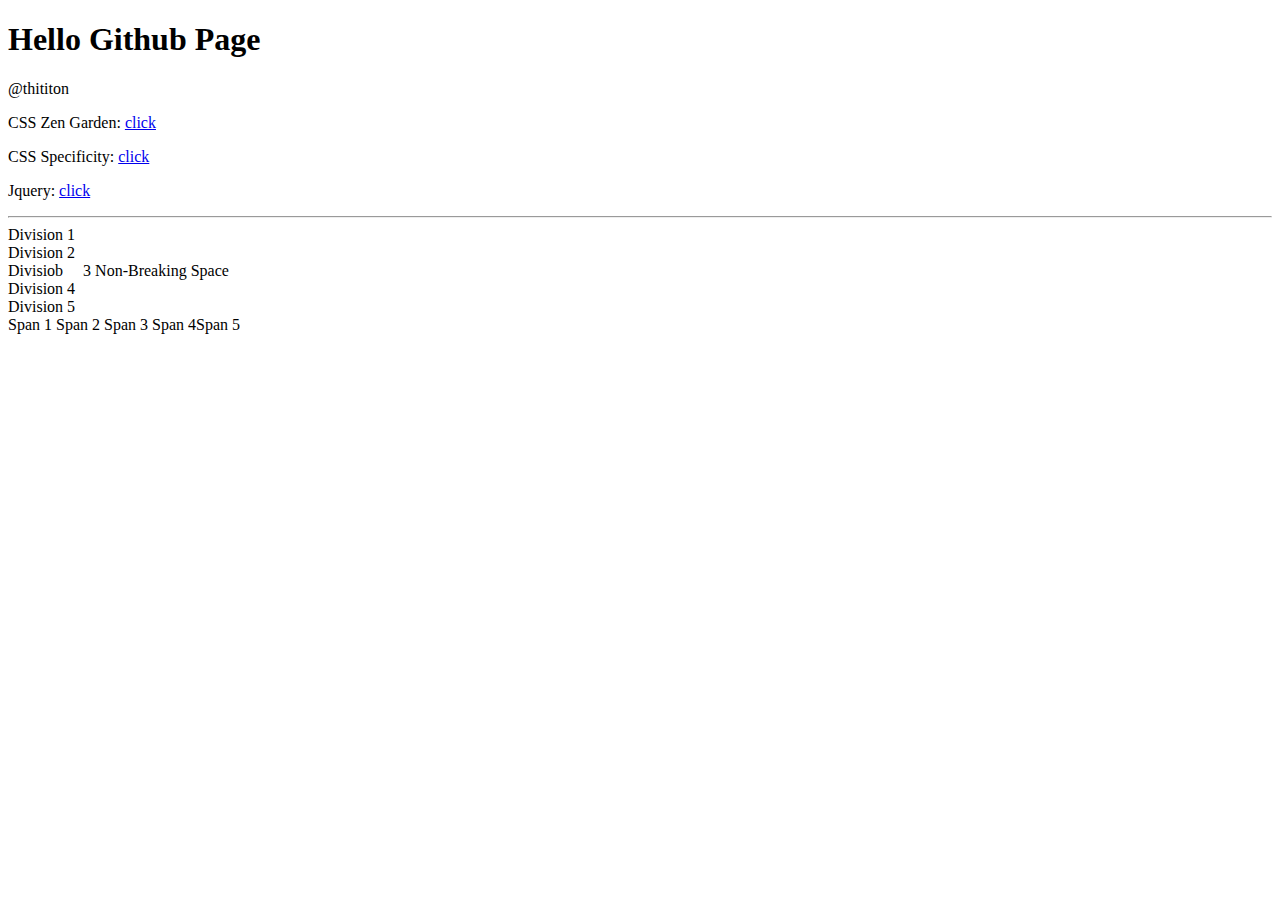
<file: index.html>
<!DOCTYPE html>
<html>
<head>
	<title>thititon github page</title>
</head>
<body>
	<h1>Hello Github Page</h1>
	
	<p>@thititon</p>
	<p>CSS Zen Garden: <a href="https://thititon.github.io/csszengarden/">click</a></p>
	<p>CSS Specificity: <a href="https://thititon.github.io/CSSSpecificity/">click</a></p>
	<p>Jquery: <a href="https://thititon.github.io/Jquery/">click</a></p>


	<hr>
	<div>Division 1</div>
	<div>Division 2</div>
	<div>
		Divisiob &nbsp;&nbsp;&nbsp; 3
		Non-Breaking Space

	</div>
	<div>Division 4</div><div>Division 5</div>
	<span>Span 1</span>
	<span>Span 2</span>
	<span>
		Span                     3
	</span>
	<span>Span 4</span><span>Span 5</span>

</body>
</html>
</file>
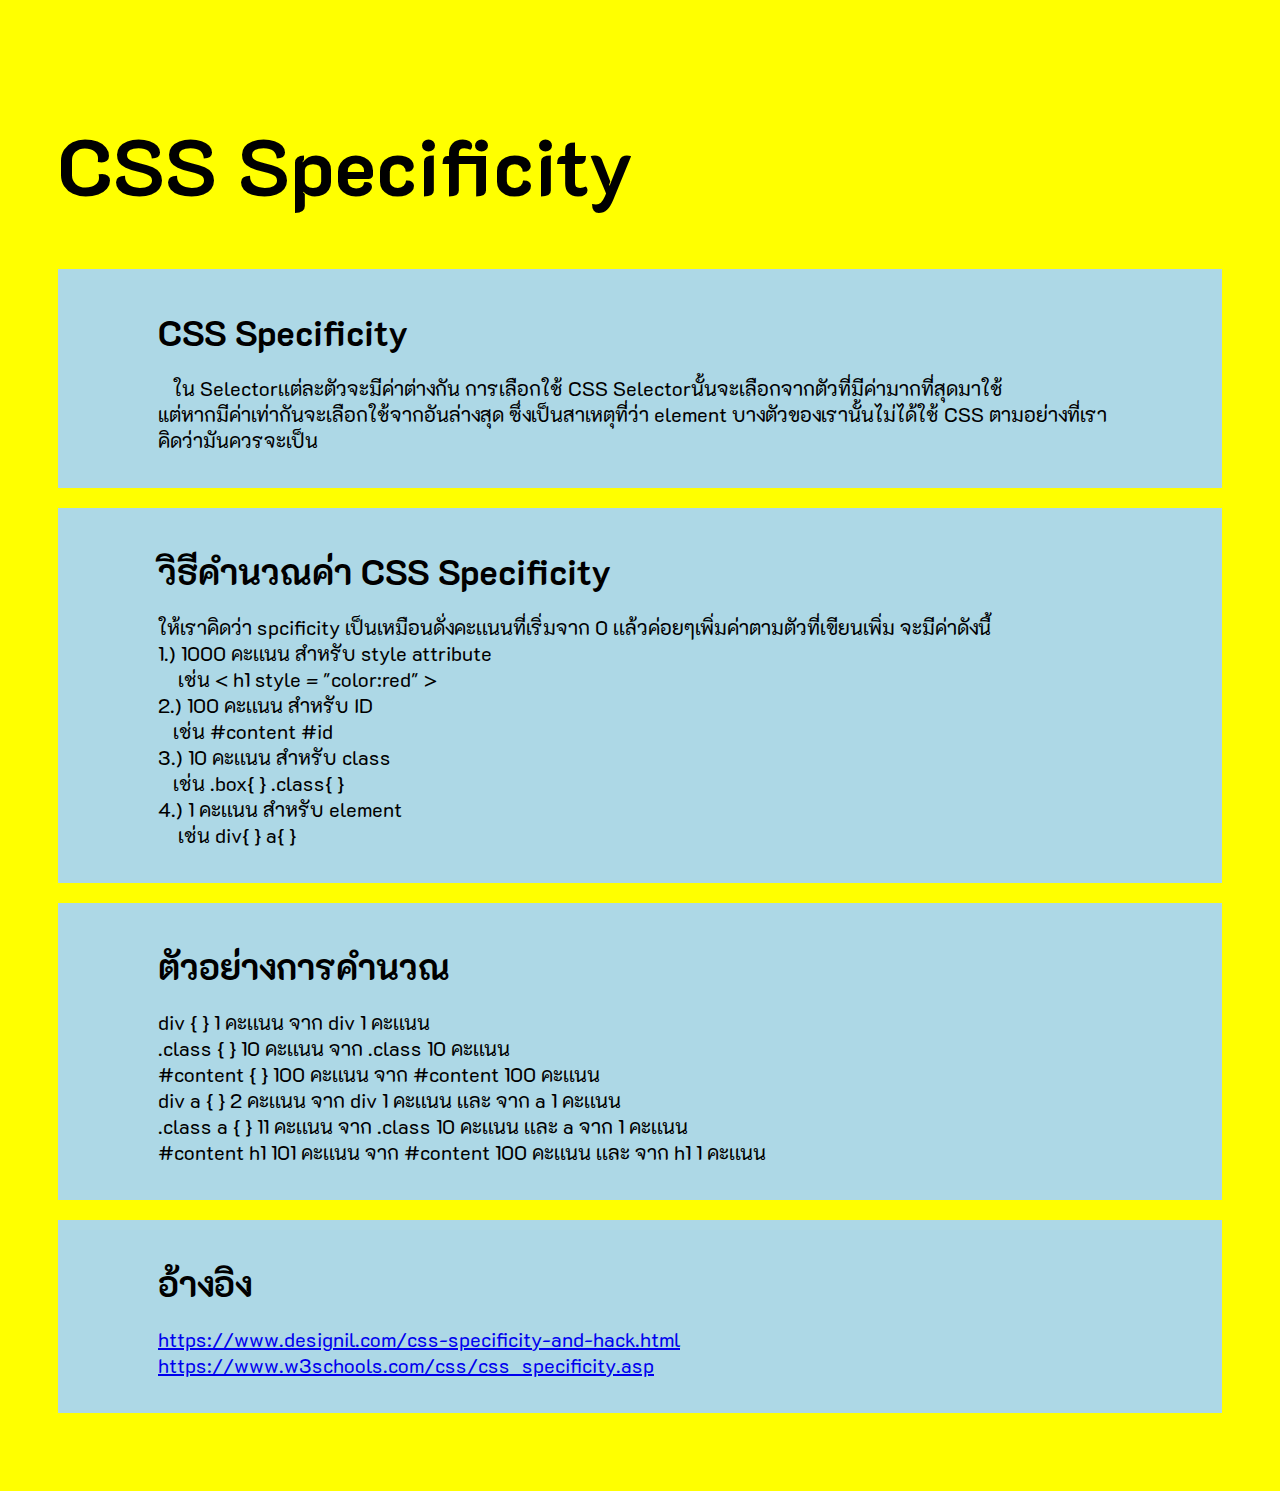
<file: CSSSpecificity/index.html>
<!DOCTYPE html>
<html>
<head>
	<meta charset="utf-8">
	<title>CSS Specificity</title>
	<link rel="stylesheet" type="text/css" href="style.css">
</head>
<body>
	<header>
		<h1>CSS Specificity</h1>
	</header>
<div class="page">
	<div class="css-specificity">
		<h2>CSS Specificity</h2>
		&nbsp;&nbsp;&nbsp;ใน Selectorเเต่ละตัวจะมีค่าต่างกัน การเลือกใช้ CSS Selectorนั้นจะเลือกจากตัวที่มีค่ามากที่สุดมาใช้ 
		<br>
		แต่หากมีค่าเท่ากันจะเลือกใช้จากอันล่างสุด  
		ซึ่งเป็นสาเหตุที่ว่า element บางตัวของเรานั้นไม่ได้ใช้ CSS ตามอย่างที่เราคิดว่ามันควรจะเป็น
	</div>

	<div class="calculation">
		
		<h3>วิธีคำนวณค่า 	CSS Specificity</h3>
		ให้เราคิดว่า spcificity เป็นเหมือนดั่งคะเเนนที่เริ่มจาก 0 เเล้วค่อยๆเพิ่มค่าตามตัวที่เขียนเพิ่ม  จะมีค่าดังนี้
		<br>
		1.) 1000 คะเเนน สำหรับ style attribute
		<br>
		 &nbsp; &nbsp;&nbsp;เช่น<!--  <h1 style="color:red">Heading</h1> -->
		 <span>
		 	<span><</span>
		 	<span>h1</span>
		 	<span> </span>
		 	<span>style</span>
		 	<span>=</span>
		 	<span>"color:red"</span>
		 	<span>></span>
		 </span>
		 <br>
		2.) 100 คะเเนน สำหรับ ID
		<br>
		 &nbsp;&nbsp;&nbsp;เช่น #content #id 
		 <br>
		3.) 10 คะเเนน สำหรับ class 
		<br>
		&nbsp;&nbsp;&nbsp;เช่น .box{ } .class{ }
		<br>
		4.) 1 คะเเนน สำหรับ element
		<br>
		 &nbsp;&nbsp;&nbsp; เช่น div{ } a{ }

	</div>
	<div class="example">
		<h4>ตัวอย่างการคำนวณ </h4>

		div { } 1 คะเเนน จาก div 1 คะเเนน
		<br>
		.class { } 10 คะเเนน จาก .class 10 คะเเนน 
		<br>
		#content { } 100 คะเเนน จาก #content 100 คะเเนน
		<br>
		div a { } 2 คะเเนน จาก div 1 คะเเนน เเละ จาก a 1 คะเเนน
		<br>
		.class a { } 11 คะเเนน จาก .class 10 คะเเนน เเละ a จาก 1 คะเเนน
		<br>
		#content h1 101 คะเเนน จาก #content 100 คะเเนน เเละ จาก h1 1 คะเเนน
	</div>
	<div class="reference">
			<h5>อ้างอิง</h5>
	
		<a href="https://www.designil.com/css-specificity-and-hack.html">https://www.designil.com/css-specificity-and-hack.html</a>
		<br>
		
		<a href="https://www.w3schools.com/css/css_specificity.asp">https://www.w3schools.com/css/css_specificity.asp</a>
	</div>
</div>
	
</body>
</html>
</file>
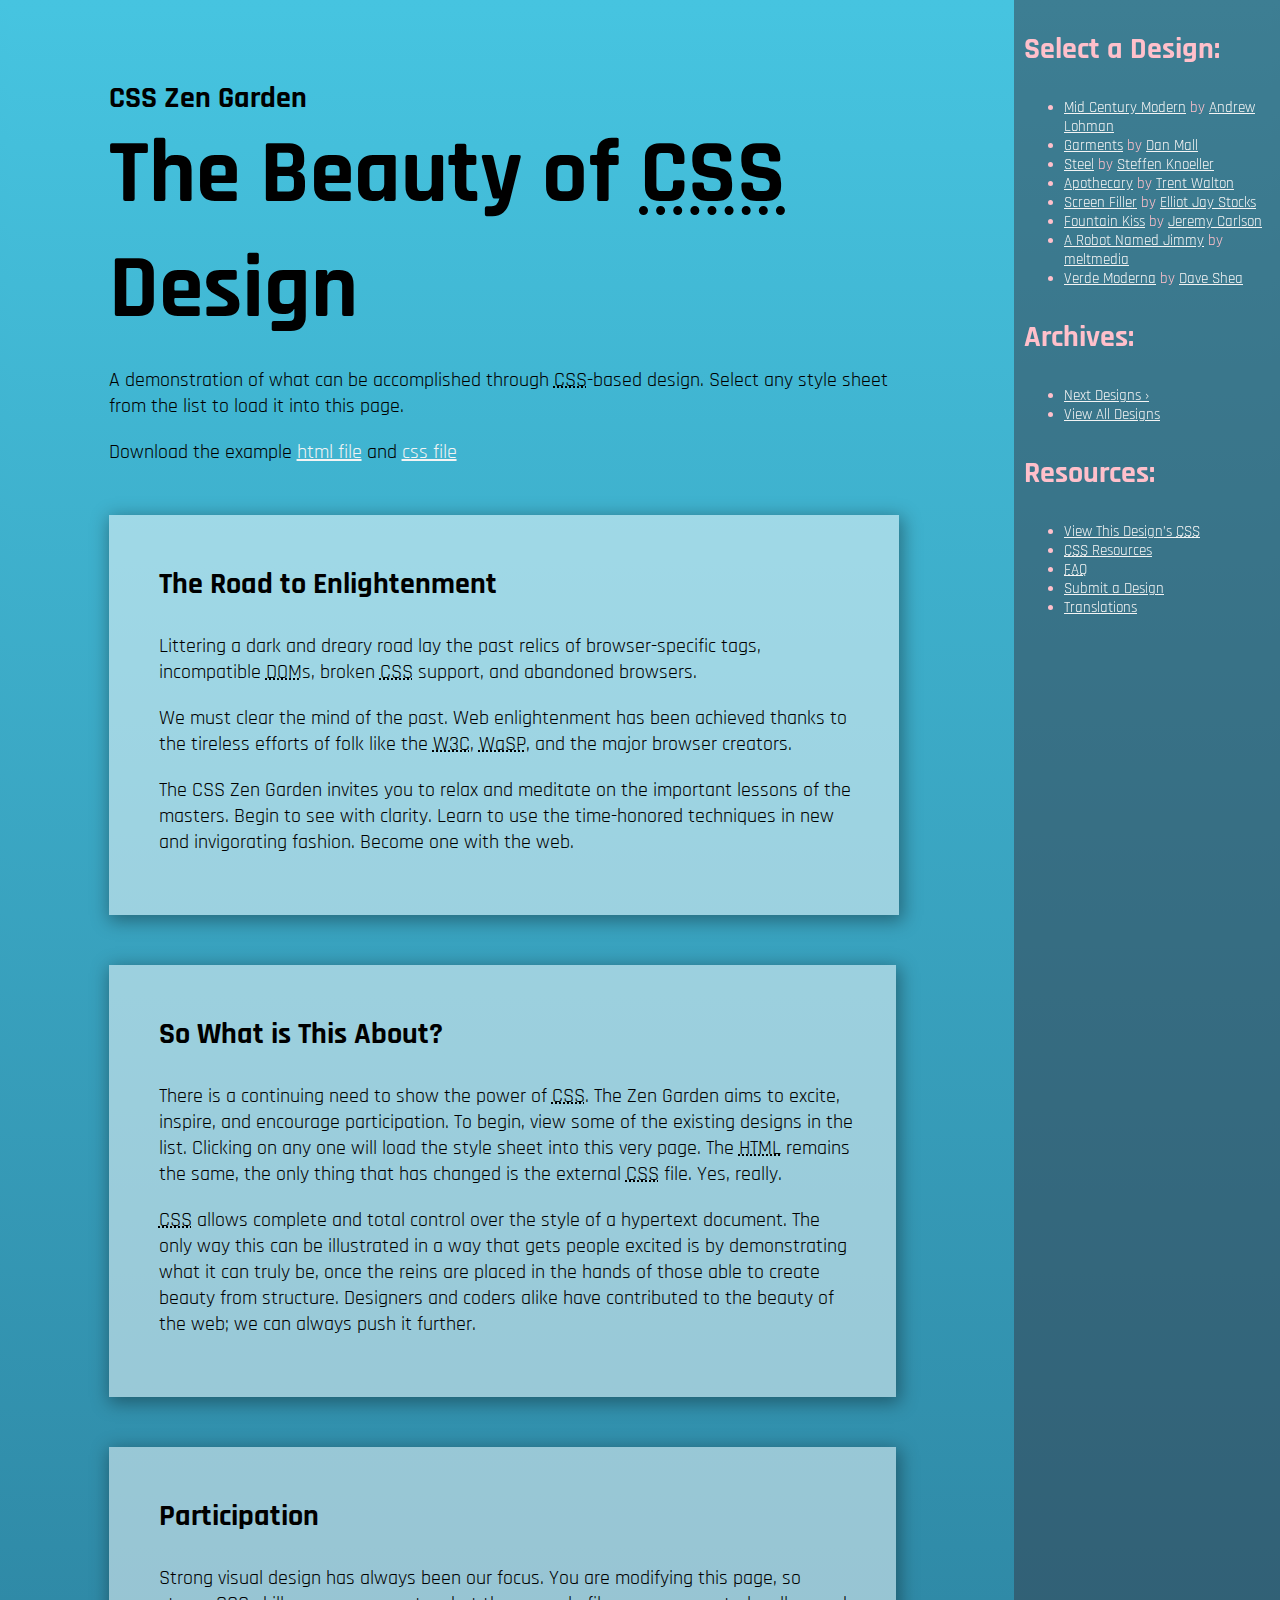
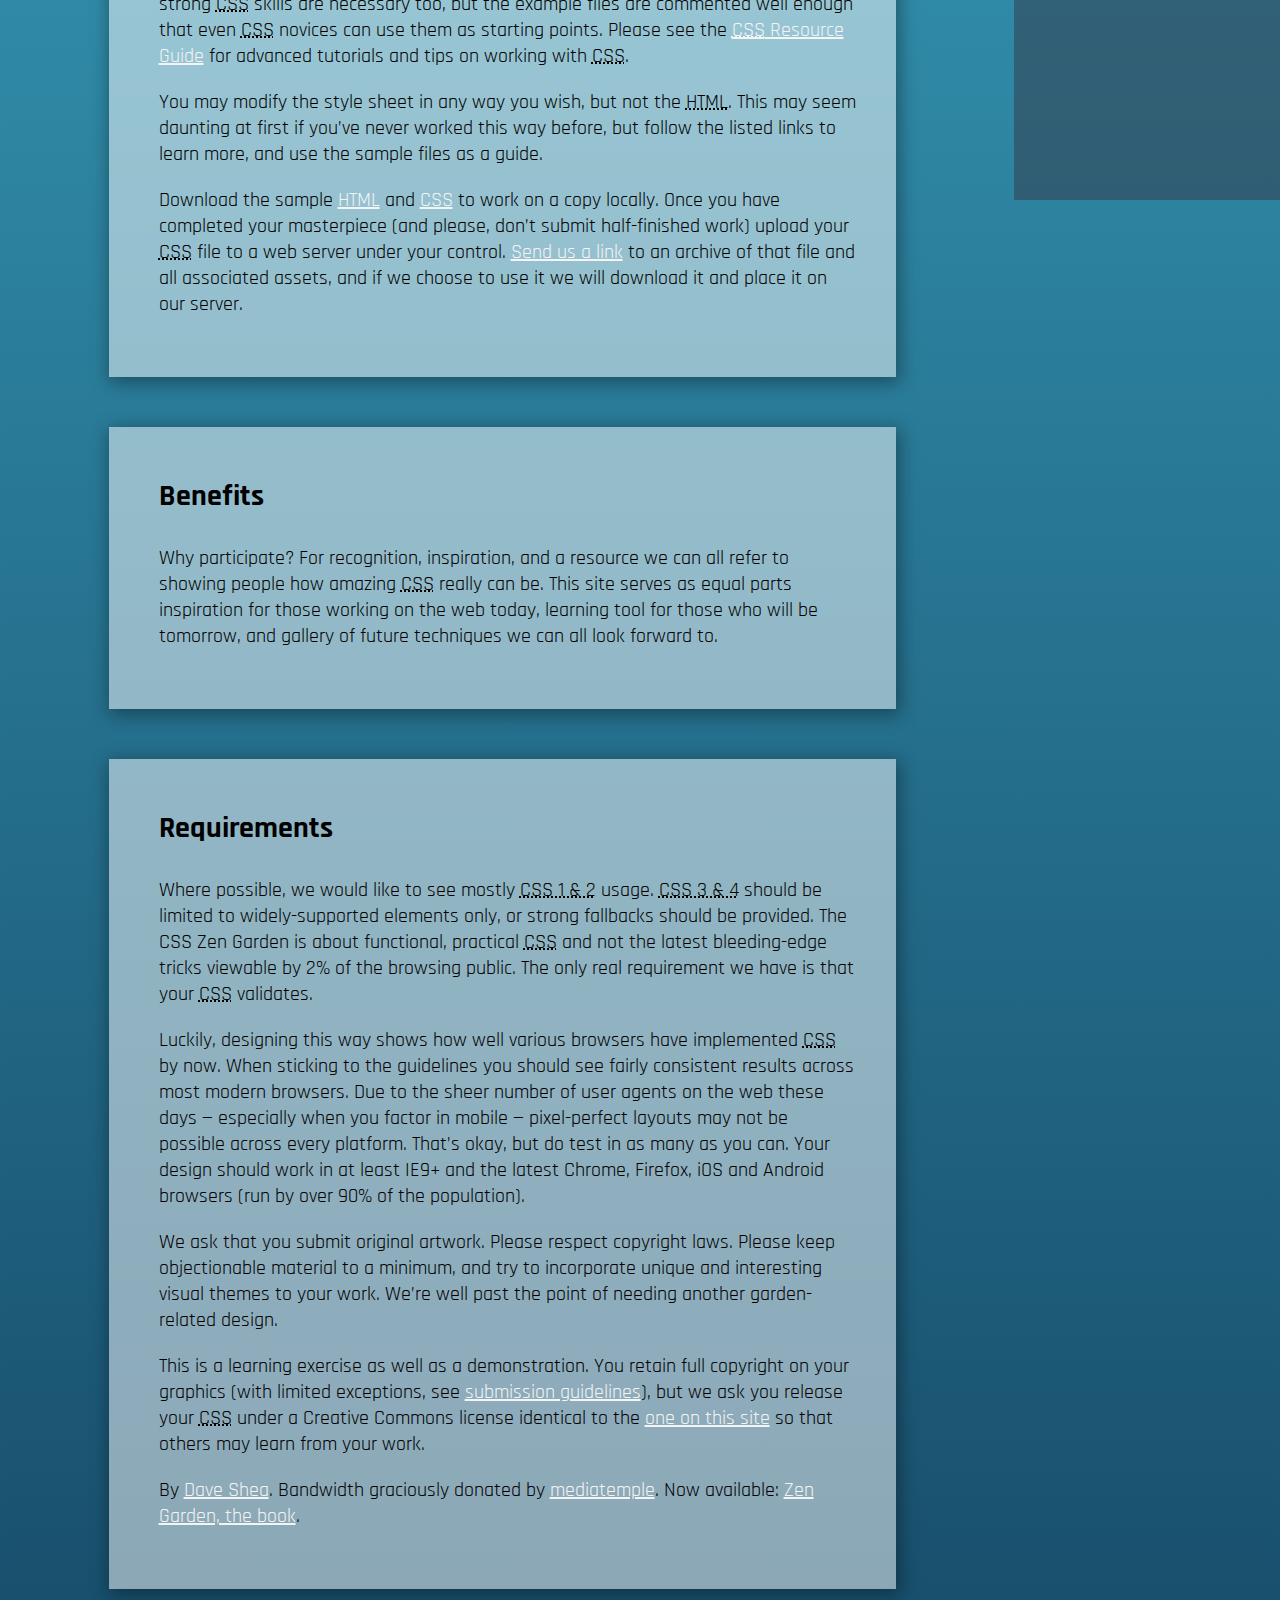
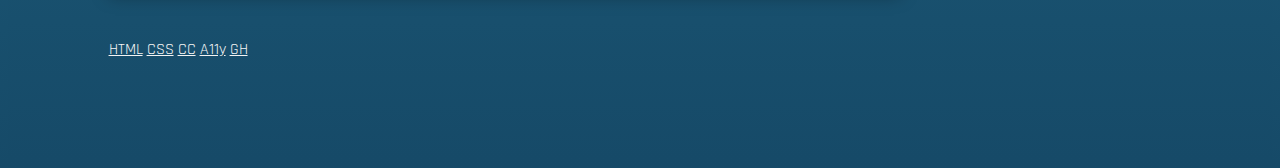
<file: csszengarden/index.html>
<!DOCTYPE html>
<html lang="en">
<head>
	<meta charset="utf-8">
	<title>CSS Zen Garden: The Beauty of CSS Design</title>

	<link rel="stylesheet" media="screen" href="style.css?v=8may2013">
	<link rel="alternate" type="application/rss+xml" title="RSS" href="http://www.csszengarden.com/zengarden.xml">

	<meta name="viewport" content="width=device-width, initial-scale=1.0">
	<meta name="author" content="Dave Shea">
	<meta name="description" content="A demonstration of what can be accomplished visually through CSS-based design.">
	<meta name="robots" content="all">


	<!--[if lt IE 9]>
	<script src="script/html5shiv.js"></script>
	<![endif]-->
</head>

<!--



	View source is a feature, not a bug. Thanks for your curiosity and
	interest in participating!

	Here are the submission guidelines for the new and improved csszengarden.com:

	- CSS3? Of course! Prefix for ALL browsers where necessary.
	- go responsive; test your layout at multiple screen sizes.
	- your browser testing baseline: IE9+, recent Chrome/Firefox/Safari, and iOS/Android
	- Graceful degradation is acceptable, and in fact highly encouraged.
	- use classes for styling. Don't use ids.
	- web fonts are cool, just make sure you have a license to share the files. Hosted 
	  services that are applied via the CSS file (ie. Google Fonts) will work fine, but
	  most that require custom HTML won't. TypeKit is supported, see the readme on this
	  page for usage instructions: https://github.com/mezzoblue/csszengarden.com/

	And a few tips on building your CSS file:

	- use :first-child, :last-child and :nth-child to get at non-classed elements
	- use ::before and ::after to create pseudo-elements for extra styling
	- use multiple background images to apply as many as you need to any element
	- use the Kellum Method for image replacement, if still needed. http://goo.gl/GXxdI
	- don't rely on the extra divs at the bottom. Use ::before and ::after instead.

		
-->

<body id="css-zen-garden">
<div class="page-wrapper">

	<section class="intro" id="zen-intro">
		<header role="banner">
			<h1>CSS Zen Garden</h1>
			<h2>The Beauty of <abbr title="Cascading Style Sheets">CSS</abbr> Design</h2>
		</header>

		<div class="summary" id="zen-summary" role="article">
			<p>A demonstration of what can be accomplished through <abbr title="Cascading Style Sheets">CSS</abbr>-based design. Select any style sheet from the list to load it into this page.</p>
			<p>Download the example <a href="/examples/index" title="This page's source HTML code, not to be modified.">html file</a> and <a href="/examples/style.css" title="This page's sample CSS, the file you may modify.">css file</a></p>
		</div>

		<div class="preamble" id="zen-preamble" role="article">
			<h3>The Road to Enlightenment</h3>
			<p>Littering a dark and dreary road lay the past relics of browser-specific tags, incompatible <abbr title="Document Object Model">DOM</abbr>s, broken <abbr title="Cascading Style Sheets">CSS</abbr> support, and abandoned browsers.</p>
			<p>We must clear the mind of the past. Web enlightenment has been achieved thanks to the tireless efforts of folk like the <abbr title="World Wide Web Consortium">W3C</abbr>, <abbr title="Web Standards Project">WaSP</abbr>, and the major browser creators.</p>
			<p>The CSS Zen Garden invites you to relax and meditate on the important lessons of the masters. Begin to see with clarity. Learn to use the time-honored techniques in new and invigorating fashion. Become one with the web.</p>
		</div>
	</section>

	<div class="main supporting" id="zen-supporting" role="main">
		<div class="explanation" id="zen-explanation" role="article">
			<h3>So What is This About?</h3>
			<p>There is a continuing need to show the power of <abbr title="Cascading Style Sheets">CSS</abbr>. The Zen Garden aims to excite, inspire, and encourage participation. To begin, view some of the existing designs in the list. Clicking on any one will load the style sheet into this very page. The <abbr title="HyperText Markup Language">HTML</abbr> remains the same, the only thing that has changed is the external <abbr title="Cascading Style Sheets">CSS</abbr> file. Yes, really.</p>
			<p><abbr title="Cascading Style Sheets">CSS</abbr> allows complete and total control over the style of a hypertext document. The only way this can be illustrated in a way that gets people excited is by demonstrating what it can truly be, once the reins are placed in the hands of those able to create beauty from structure. Designers and coders alike have contributed to the beauty of the web; we can always push it further.</p>
		</div>

		<div class="participation" id="zen-participation" role="article">
			<h3>Participation</h3>
			<p>Strong visual design has always been our focus. You are modifying this page, so strong <abbr title="Cascading Style Sheets">CSS</abbr> skills are necessary too, but the example files are commented well enough that even <abbr title="Cascading Style Sheets">CSS</abbr> novices can use them as starting points. Please see the <a href="http://www.mezzoblue.com/zengarden/resources/" title="A listing of CSS-related resources"><abbr title="Cascading Style Sheets">CSS</abbr> Resource Guide</a> for advanced tutorials and tips on working with <abbr title="Cascading Style Sheets">CSS</abbr>.</p>
			<p>You may modify the style sheet in any way you wish, but not the <abbr title="HyperText Markup Language">HTML</abbr>. This may seem daunting at first if you&#8217;ve never worked this way before, but follow the listed links to learn more, and use the sample files as a guide.</p>
			<p>Download the sample <a href="/examples/index" title="This page's source HTML code, not to be modified.">HTML</a> and <a href="/examples/style.css" title="This page's sample CSS, the file you may modify.">CSS</a> to work on a copy locally. Once you have completed your masterpiece (and please, don&#8217;t submit half-finished work) upload your <abbr title="Cascading Style Sheets">CSS</abbr> file to a web server under your control. <a href="http://www.mezzoblue.com/zengarden/submit/" title="Use the contact form to send us your CSS file">Send us a link</a> to an archive of that file and all associated assets, and if we choose to use it we will download it and place it on our server.</p>
		</div>

		<div class="benefits" id="zen-benefits" role="article">
			<h3>Benefits</h3>
			<p>Why participate? For recognition, inspiration, and a resource we can all refer to showing people how amazing <abbr title="Cascading Style Sheets">CSS</abbr> really can be. This site serves as equal parts inspiration for those working on the web today, learning tool for those who will be tomorrow, and gallery of future techniques we can all look forward to.</p>
		</div>

		<div class="requirements" id="zen-requirements" role="article">
			<h3>Requirements</h3>
			<p>Where possible, we would like to see mostly <abbr title="Cascading Style Sheets, levels 1 and 2">CSS 1 &amp; 2</abbr> usage. <abbr title="Cascading Style Sheets, levels 3 and 4">CSS 3 &amp; 4</abbr> should be limited to widely-supported elements only, or strong fallbacks should be provided. The CSS Zen Garden is about functional, practical <abbr title="Cascading Style Sheets">CSS</abbr> and not the latest bleeding-edge tricks viewable by 2% of the browsing public. The only real requirement we have is that your <abbr title="Cascading Style Sheets">CSS</abbr> validates.</p>
			<p>Luckily, designing this way shows how well various browsers have implemented <abbr title="Cascading Style Sheets">CSS</abbr> by now. When sticking to the guidelines you should see fairly consistent results across most modern browsers. Due to the sheer number of user agents on the web these days &#8212; especially when you factor in mobile &#8212; pixel-perfect layouts may not be possible across every platform. That&#8217;s okay, but do test in as many as you can. Your design should work in at least IE9+ and the latest Chrome, Firefox, iOS and Android browsers (run by over 90% of the population).</p>
			<p>We ask that you submit original artwork. Please respect copyright laws. Please keep objectionable material to a minimum, and try to incorporate unique and interesting visual themes to your work. We&#8217;re well past the point of needing another garden-related design.</p>
			<p>This is a learning exercise as well as a demonstration. You retain full copyright on your graphics (with limited exceptions, see <a href="http://www.mezzoblue.com/zengarden/submit/guidelines/">submission guidelines</a>), but we ask you release your <abbr title="Cascading Style Sheets">CSS</abbr> under a Creative Commons license identical to the <a href="http://creativecommons.org/licenses/by-nc-sa/3.0/" title="View the Zen Garden's license information.">one on this site</a> so that others may learn from your work.</p>
			<p role="contentinfo">By <a href="http://www.mezzoblue.com/">Dave Shea</a>. Bandwidth graciously donated by <a href="http://www.mediatemple.net/">mediatemple</a>. Now available: <a href="http://www.amazon.com/exec/obidos/ASIN/0321303474/mezzoblue-20/">Zen Garden, the book</a>.</p>
		</div>

		<footer>
			<a href="http://validator.w3.org/check/referer" title="Check the validity of this site&#8217;s HTML" class="zen-validate-html">HTML</a>
			<a href="http://jigsaw.w3.org/css-validator/check/referer" title="Check the validity of this site&#8217;s CSS" class="zen-validate-css">CSS</a>
			<a href="http://creativecommons.org/licenses/by-nc-sa/3.0/" title="View the Creative Commons license of this site: Attribution-NonCommercial-ShareAlike." class="zen-license">CC</a>
			<a href="http://mezzoblue.com/zengarden/faq/#aaa" title="Read about the accessibility of this site" class="zen-accessibility">A11y</a>
			<a href="https://github.com/mezzoblue/csszengarden.com" title="Fork this site on Github" class="zen-github">GH</a>
		</footer>

	</div>


	<aside class="sidebar" role="complementary">
		<div class="wrapper">

			<div class="design-selection" id="design-selection">
				<h3 class="select">Select a Design:</h3>
				<nav role="navigation">
					<ul>
					<li>
						<a href="/221/" class="design-name">Mid Century Modern</a> by						<a href="http://andrewlohman.com/" class="designer-name">Andrew Lohman</a>
					</li>					<li>
						<a href="/220/" class="design-name">Garments</a> by						<a href="http://danielmall.com/" class="designer-name">Dan Mall</a>
					</li>					<li>
						<a href="/219/" class="design-name">Steel</a> by						<a href="http://steffen-knoeller.de" class="designer-name">Steffen Knoeller</a>
					</li>					<li>
						<a href="/218/" class="design-name">Apothecary</a> by						<a href="http://trentwalton.com" class="designer-name">Trent Walton</a>
					</li>					<li>
						<a href="/217/" class="design-name">Screen Filler</a> by						<a href="http://elliotjaystocks.com/" class="designer-name">Elliot Jay Stocks</a>
					</li>					<li>
						<a href="/216/" class="design-name">Fountain Kiss</a> by						<a href="http://jeremycarlson.com" class="designer-name">Jeremy Carlson</a>
					</li>					<li>
						<a href="/215/" class="design-name">A Robot Named Jimmy</a> by						<a href="http://meltmedia.com/" class="designer-name">meltmedia</a>
					</li>					<li>
						<a href="/214/" class="design-name">Verde Moderna</a> by						<a href="http://www.mezzoblue.com/" class="designer-name">Dave Shea</a>
					</li>					</ul>
				</nav>
			</div>

			<div class="design-archives" id="design-archives">
				<h3 class="archives">Archives:</h3>
				<nav role="navigation">
					<ul>
						<li class="next">
							<a href="/214/page1">
								Next Designs <span class="indicator">&rsaquo;</span>
							</a>
						</li>
						<li class="viewall">
							<a href="http://www.mezzoblue.com/zengarden/alldesigns/" title="View every submission to the Zen Garden.">
								View All Designs							</a>
						</li>
					</ul>
				</nav>
			</div>

			<div class="zen-resources" id="zen-resources">
				<h3 class="resources">Resources:</h3>
				<ul>
					<li class="view-css">
						<a href="style.css" title="View the source CSS file of the currently-viewed design.">
							View This Design&#8217;s <abbr title="Cascading Style Sheets">CSS</abbr>						</a>
					</li>
					<li class="css-resources">
						<a href="http://www.mezzoblue.com/zengarden/resources/" title="Links to great sites with information on using CSS.">
							<abbr title="Cascading Style Sheets">CSS</abbr> Resources						</a>
					</li>
					<li class="zen-faq">
						<a href="http://www.mezzoblue.com/zengarden/faq/" title="A list of Frequently Asked Questions about the Zen Garden.">
							<abbr title="Frequently Asked Questions">FAQ</abbr>						</a>
					</li>
					<li class="zen-submit">
						<a href="http://www.mezzoblue.com/zengarden/submit/" title="Send in your own CSS file.">
							Submit a Design						</a>
					</li>
					<li class="zen-translations">
						<a href="http://www.mezzoblue.com/zengarden/translations/" title="View translated versions of this page.">
							Translations						</a>
					</li>
				</ul>
			</div>
		</div>
	</aside>


</div>

<!--

	These superfluous divs/spans were originally provided as catch-alls to add extra imagery.
	These days we have full ::before and ::after support, favour using those instead.
	These only remain for historical design compatibility. They might go away one day.
		
-->
<div class="extra1" role="presentation"></div><div class="extra2" role="presentation"></div><div class="extra3" role="presentation"></div>
<div class="extra4" role="presentation"></div><div class="extra5" role="presentation"></div><div class="extra6" role="presentation"></div>

</body>
</html>
</file>
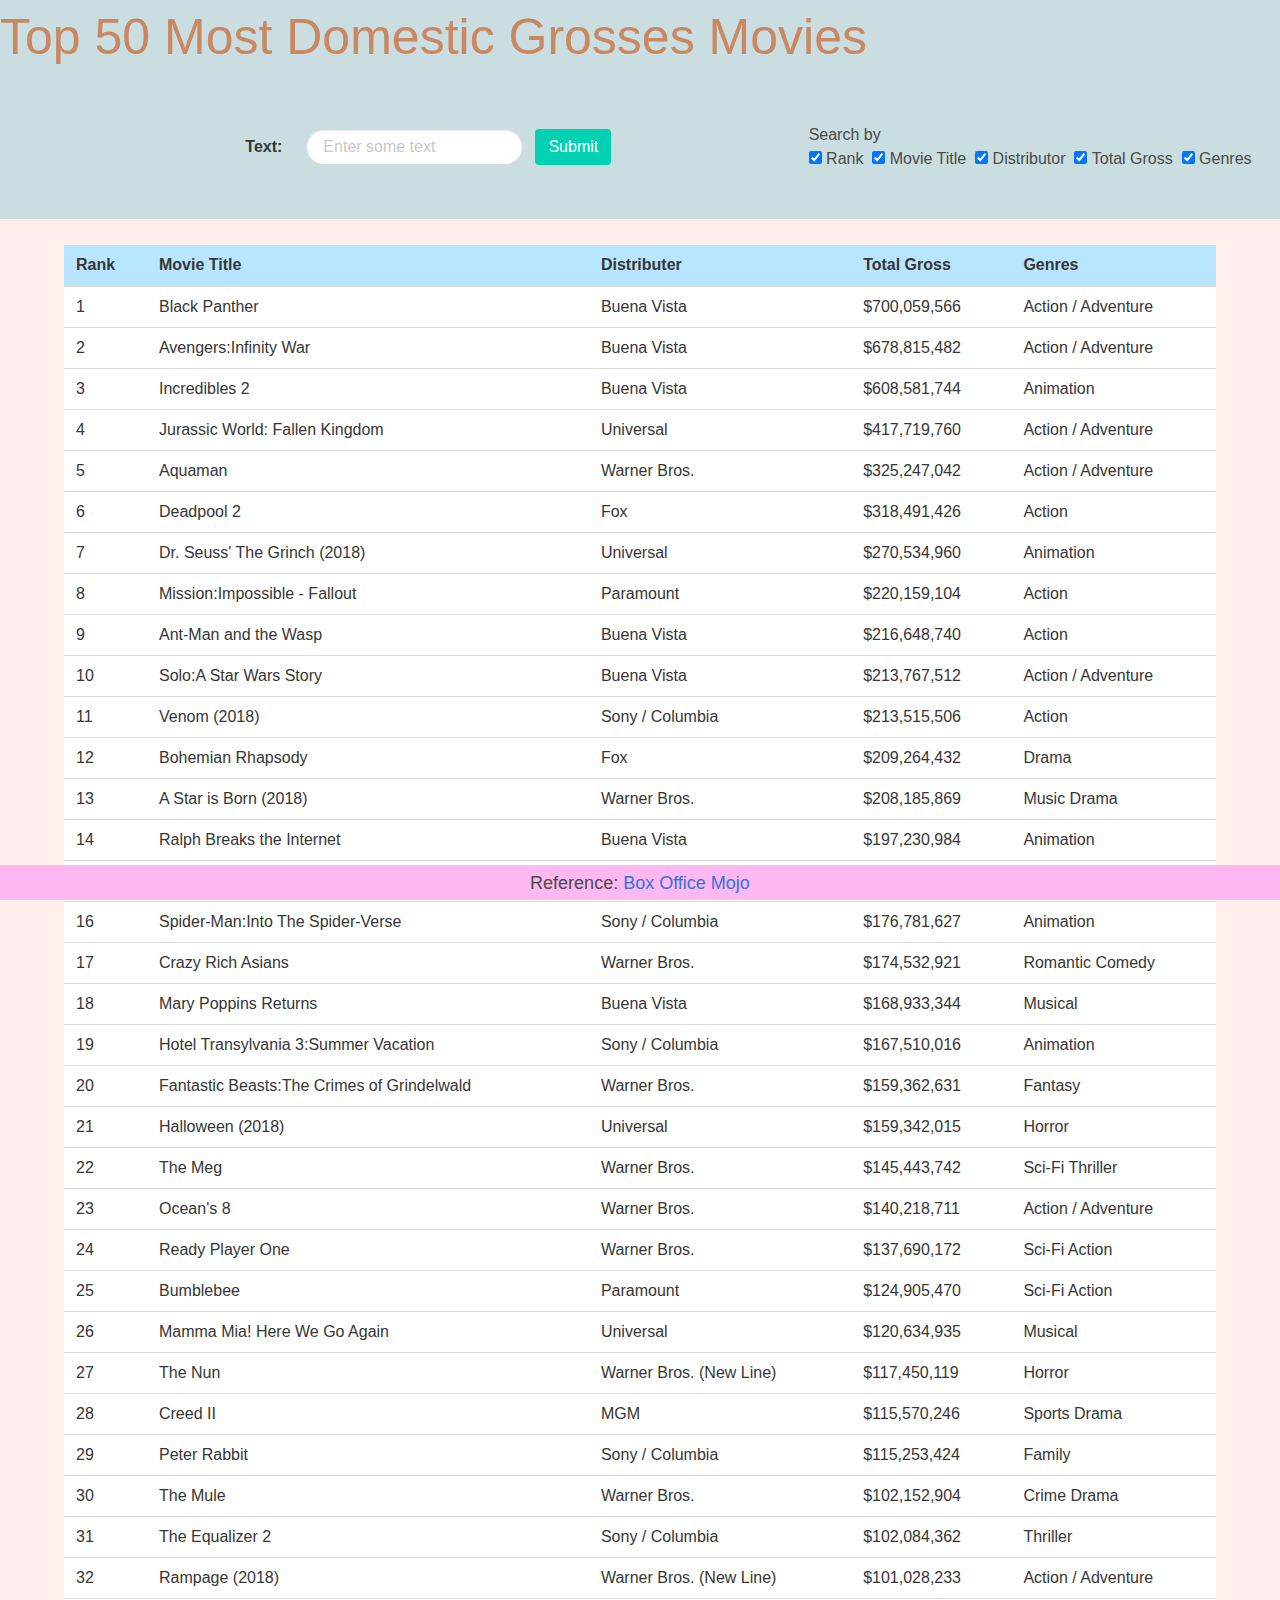
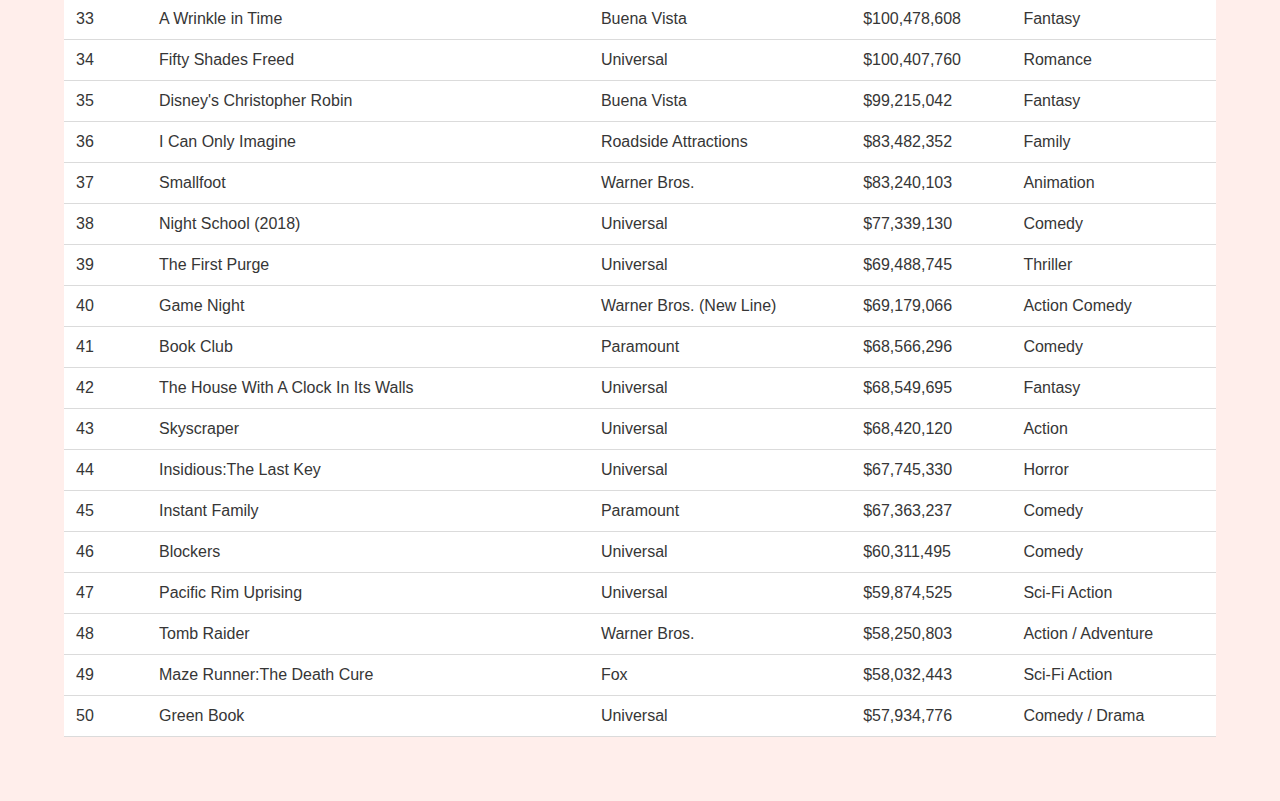
<file: Jquery/index.html>
<!DOCTYPE html>
<html lang="en">
<head>
    <meta charset="UTF-8">
    <link rel="stylesheet" type="text/css" href="style.css">
    <meta name="viewport" content="width=device-width, initial-scale=1.0">
    <meta http-equiv="X-UA-Compatible" content="ie=edge">
    <title>2018 DOMESTIC GROSSES</title>
    <link rel="stylesheet" href="bulma-0.7.2/css/bulma.min.css">
</head>
<body>
    
    <p>Top 50 Most Domestic Grosses Movies</p>
    
    <section class="section">
    <div class="container"></div>
        <div class="level">
            <div class="level-item">
                <div class="field is-horizontal">
                    <div class="field-label is-normal">
                        <label class="label" for="input-text">Text: </label>
                    </div>
                    <div class="field-body">
                        <div class="field">
                        <p class="control">
                            <input  class="input is-rounded" 
                                    type="text" id="input-text"
                                    placeholder="Enter some text">
                        </p>
                        </div>

                        <div class="control">
                            <button id="submit-btn" class="button is-primary">
                                Submit
                            </button>
                        </div>
                    </div>
                </div>
            </div>
            <div>
                <head>Search by</head>
                <br>
                    <input type="checkbox"  id="rank-box" value =1 onclick="this.value=(this.value-1)*-1" checked>&nbsp;Rank&nbsp;
                    <input type="checkbox"  id="title-box" value =1 onclick="this.value=(this.value-1)*-1" checked>&nbsp;Movie Title&nbsp;
                    <input type="checkbox"  id="distributor-box" value =1 onclick="this.value=(this.value-1)*-1" checked>&nbsp;Distributor&nbsp;
                    <input type="checkbox"  id="gross-box" value =1 onclick="this.value=(this.value-1)*-1" checked>&nbsp;Total Gross&nbsp;
                    <input type="checkbox"  id="genres-box" value =1 onclick="this.value=(this.value-1)*-1" checked>&nbsp;Genres&nbsp;
            </div>
        </div>
    </div>
    </section>
    <div class="table-zone">
        <table id="table" class="table table-bordered">  
        <thead>  
                <tr id="thead">  
                    <th >Rank</th>  
                    <th >Movie Title</th>
                    <th >Distributer</th>
                    <th >Total Gross</th>  
                    <th >Genres</th>  
                </tr>  
        </thead>  
        </table> 
    </div> 
    <footer>
        <p2>Reference: <a href="https://www.boxofficemojo.com/yearly/chart/?view=releasedate&view2=domestic&yr=2018&sort=gross&order=DESC&p=.htm">Box Office Mojo</a></p2> 
    </footer>
    <script src="jquery-3.3.1.min.js"></script>
    <script src="myscript.js"></script>
        
    <script>  

    $(document).ready(function(){  
         $('#submit-btn').click(function(){
            var input=$('#input-text').val();
            var rank = $('#rank-box').val();
            search_table($('#input-text').val());
    
            function search_table(value){  
                $('#table tr').each(function(){  
                    var found = 'false';  
                    
                    $(this).each(function(){   

                        if(($(this).attr("id") == "thead")){
                            found='true';
                        }
                        if(input == ''){
                            found = 'true';
                        }
                        if( $('#rank-box').val()=="1"){
                            
                            if($(this).find('td').eq(0).text().toLowerCase().indexOf(value.toLowerCase()) >= 0){
                                found = 'true';
                            }
                        }
                        if( $('#title-box').val()=="1"){                   
                            
                            if($(this).find('td').eq(1).text().toLowerCase().indexOf(value.toLowerCase()) >= 0){
                                found = 'true';
                            }
                        }
                        if( $('#distributor-box').val()=="1"){
                            
                            if($(this).find('td').eq(2).text().toLowerCase().indexOf(value.toLowerCase()) >= 0){
                                found = 'true';
                            }
                        }
                        if( $('#gross-box').val()=="1"){
                            
                            if($(this).find('td').eq(3).text().toLowerCase().indexOf(value.toLowerCase()) >= 0){
                                found = 'true';
                            }
                        }
                        if( $('#genres-box').val()=="1"){                           
                            
                            if($(this).find('td').eq(4).text().toLowerCase().indexOf(value.toLowerCase()) >= 0){
                                found = 'true';
                            }
                        }
                        if(( $('#genres-box').val()=="0")&&( $('#gross-box').val()=="0")&&
                        ( $('#distributor-box').val()=="0")&&
                        ( $('#title-box').val()=="0")&&
                        ( $('#rank-box').val()=="0")){
                            console.log(($('#rank-box').val()));
                            console.log(($('#title-box').val()));
                            console.log(($('#distributor-box').val()));
                            console.log(($('#gross-box').val()));
                            console.log(($('#rank-box').val()));

                            if(($(this).text().toLowerCase().indexOf(value.toLowerCase()) >= 0)){
                                found='true';
                            
                            }
                        }
                        
                    });
                  
                    if(found == 'true')  
                    {  
                            $(this).show();  
                    }  
                    else  
                    {  
                            $(this).hide();  
                    }  
                    
                    
                });  
            }  
            });  
        })
    </script>  
    
    
</body>
</html>
</file>
<file: CSSSpecificity/style.css>
@import url('https://fonts.googleapis.com/css?family=K2D');
body{
	background-color: yellow;
	padding: 50px;
	font-size: 20px;
	font-family: 'K2D', sans-serif;

}
.css-specificity,
.calculation,
.example,
.reference{

	/*width: 66%;*/
	background: lightblue;
	margin-bottom: 10px;
	padding: 20px 100px 35px 100px;
	margin-bottom: 20px;
}
h1{
	font-size: 80px

}
h2,h3,h4,h5{
	margin-top: 20px;
	margin-bottom:20px;
	font-size: 35px;
}

@media screen and (min-width:550px) {
}
</file>
<file: csszengarden/style.css>
/* mystyle.css */
@import url('https://fonts.googleapis.com/css?family=Rajdhani'); 

a{color: #F4F4F4;}

p{font-size:20px;}

h1{
	color: black;
	font-family: 'Rajdhani', sans-serif;
	margin-bottom: 0px;
	font-size: 30px

}

div{
	font-family: 'Rajdhani', sans-serif;
}

h2{
	font-family: 'Rajdhani', sans-serif;
	margin-top: 0px;
	margin-bottom: 20px;
	font-size: 90px
}

h3,h4{
	font-family: 'Rajdhani', sans-serif;
	font-size: 30px
}

body {
	 background: #2BABFE;
	background: -moz-linear-gradient(top, #2BABFE 0%, #46C4E0 0%, #164A68 100%);
	background: -webkit-linear-gradient(top, #2BABFE 0%, #46C4E0 0%, #164A68 100%);
	background: linear-gradient(to bottom, #2BABFE 0%, #46C4E0 0%, #164A68 100%);
}

.page-wrapper{ 
  	grid-gap: 0px;
  	background: #2BABFE;
	background: -moz-linear-gradient(top, #2BABFE 0%, #46C4E0 0%, #164A68 100%);
	background: -webkit-linear-gradient(top, #2BABFE 0%, #46C4E0 0%, #164A68 100%);
	background: linear-gradient(to bottom, #2BABFE 0%, #46C4E0 0%, #164A68 100%);
  	padding: 4%;
}

.intro{
	background-color: transparent;
	margin-left: 50px;
}

.preamble{
	background-color: rgba(255,255,255,0.5);
	margin:  50px 50px 50px 50px;
	padding: 20px 40px 40px 50px;
	margin-left: 0px;
	-webkit-box-shadow: 2px 4px 17px 2px rgba(0,0,0,0.36); 
	box-shadow: 2px 4px 17px 2px rgba(0,0,0,0.36);
}

.explanation,.participation,.benefits,.requirements{
	background-color: rgba(255,255,255,0.5);
	margin:  50px 50px 40px 50px;
	padding: 20px 40px 40px 50px;
	-webkit-box-shadow: 2px 4px 17px 2px rgba(0,0,0,0.36); 
	box-shadow: 2px 4px 17px 2px rgba(0,0,0,0.36);
}

.sidebar{
	background: rgba(51,55,69,0.5);
	font-size: 15px;
	grid-area:side;
	color: pink;
}

.select,.archives,.resources{color:pink;}

footer{
	background-color:transparent;
	margin:  50px 50px 50px 50px;
}

@media screen and (min-width:550px) {
		section.intro 			{ width:70%;}
		aside.sidebar 			{ position:fixed;right:0; top:0px; width:20%;height: 200% ;padding-left:10px; }
		.explanation 			{ left:0; width:60%; }
		.participation 			{ left:0; width:60%; }
		.preamble	        	{left: 0; width: 86%;}
		.benefits 				{left:0;width:60% }
		.requirements 			{ left:0; width:60%}
}
</file>
<file: Jquery/style.css>
p{
    font-size: 50px;
    color: #C98861;
    padding-left: 100px
    
}
th {
    background-color: #B8E5FF;
  }


body{
    background-color: #CADDE0;
}
.table-zone{
    padding: 2% 5% 5% 5%;
    background-color: #FFEEEB;
}
table{
    width: 100%;
    background-color: #000;
    /* margin: 20% 20% 20% 20%; */
}
footer{
    padding-top: 5px;
    text-align: center;
    position: fixed;
    bottom: 0px;
    right:0px;
    background: #FFB8F1;
    height: 35px;
    width: 100%;
    font-size: 18px;
}
</file>
